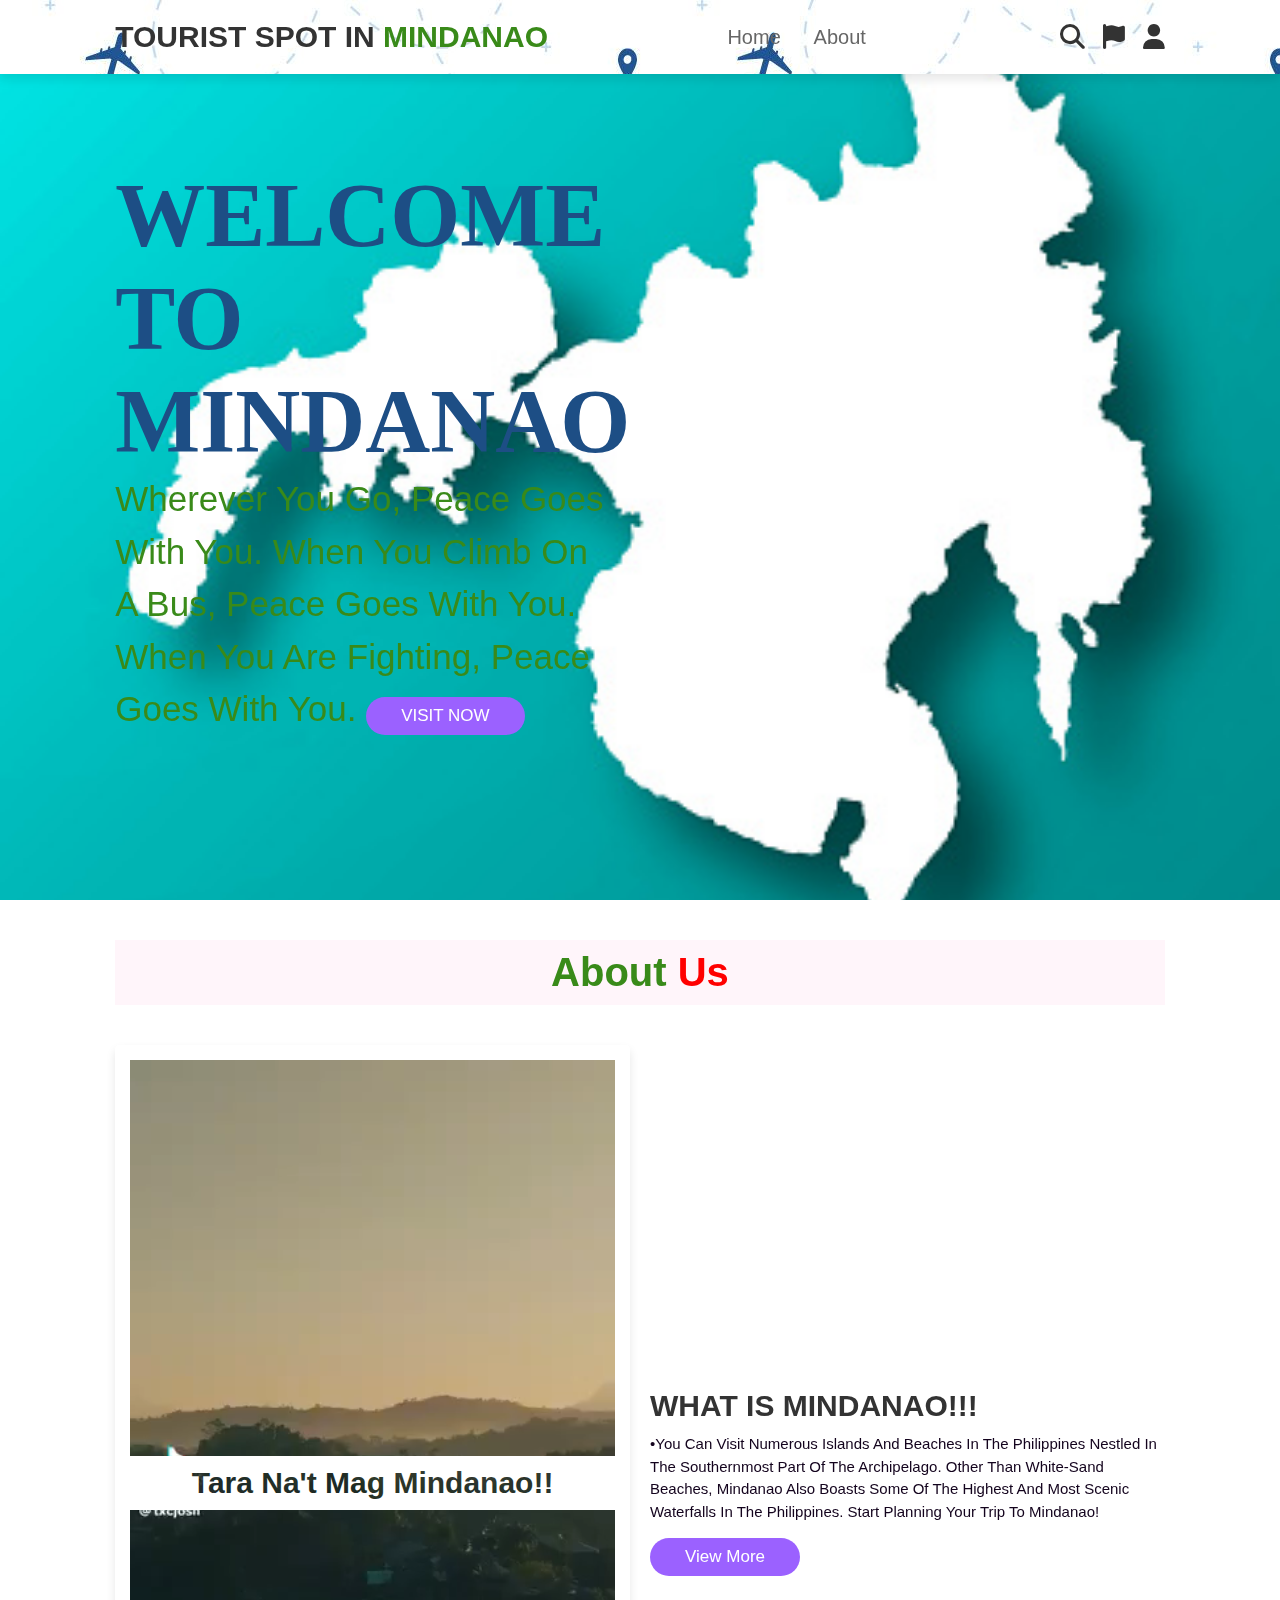
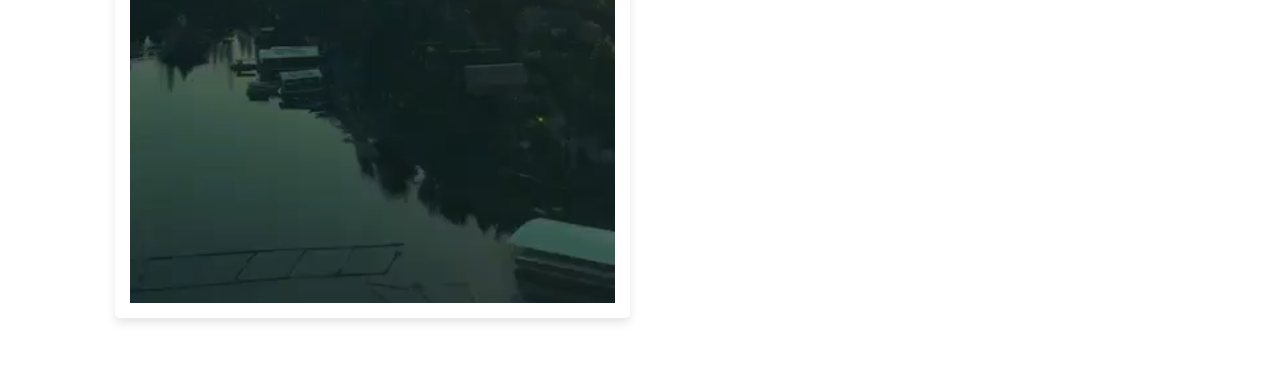
<file: mindanao.html>
<!DOCTYPE html>
<html>
    <head>
        <meta charset="utf-8">
        <meta http-equiv="X-UA-Compatible" content="IE-edge">
        <meta name="viewport" content="width=device-width, initial-scale=1.0">
        <title>PHILIPPINE TOURISM</title>

        <!--  font awesome cdn link  -->
        <link rel="stylesheet" href="https://cdnjs.cloudflare.com/ajax/libs/font-awesome/6.4.0/css/all.min.css">
        <!--  custom css file link  -->
        <link rel="stylesheet" href="mindanao.css">
        
    </head>
    <body>
<!-- header section starts -->
<header>
    <input type="checkbox" name="" id="toggler">
    <label for="toggler" class="fas fa-bars"></label>

    <a href="phil.html" class="logo" >TOURIST SPOT IN <span> MINDANAO</span></a>

    <nav class="navbar">
        <a href="#home">Home</a>
        <a href="#about">About</a>
       
    </nav>

    <div class="icons">
        <a href="#" class="fas fa-search"></a>
        <a href="#" class="fas fa-flag"></a>
        <a href="#" class="fas fa-user"></a>
    </div>

</header>
<!-- header section ends -->
<!-- home section starts -->

<section class="home" id="home">

    <div class="content">
        <h2>WELCOME TO MINDANAO</h2>
        <span > Wherever you go, peace goes with you. When you climb on a bus, peace goes with you. When you are fighting, peace goes with you. </span>
        <a href="https://guidetothephilippines.ph/articles/what-to-experience/luzon-tourist-spots" class="btn"> VISIT NOW </a>
    </div>

</section>

<!-- home section ends -->
<!-- about section starts -->

<section class="about" id="about">

    <h2 class="heading"> <span> about </span> us </h2>

    <div class="row">

        <div class="video-container">
          <video src="minvid.mp4" loop autoplay muted></video>
          <h3>Tara na't mag Mindanao!!</h3>
        </div>

        <div class="content">
            <h2>WHAT IS MINDANAO!!!</h2>
            <p>•You can visit numerous islands and beaches in the Philippines nestled in the southernmost part of the archipelago. Other than white-sand beaches, Mindanao also boasts some of the highest and most scenic waterfalls in the Philippines. Start planning your trip to Mindanao!</p>
            <a href="minspots.html" class="btn">view more</a>
        </div>

    </div>

</section>

<!-- about section ends -->
</body>
</head>
</file>
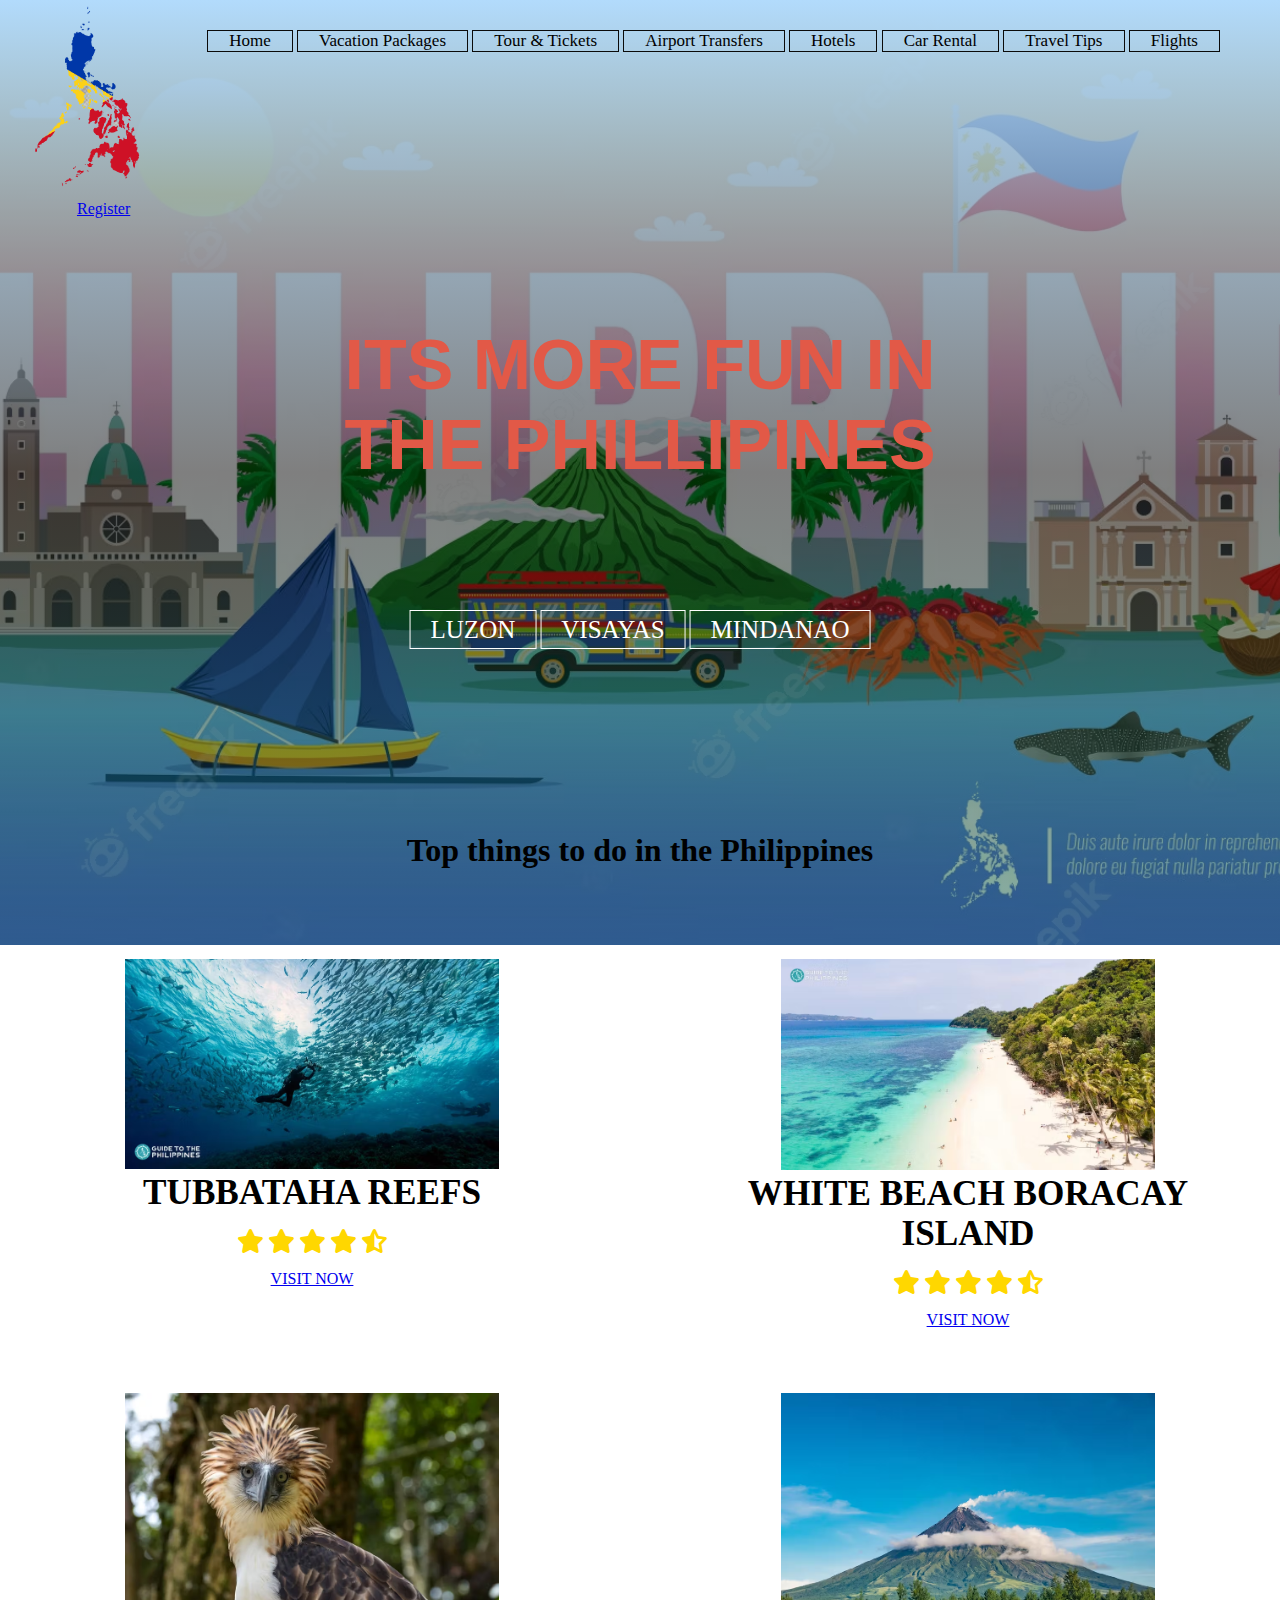
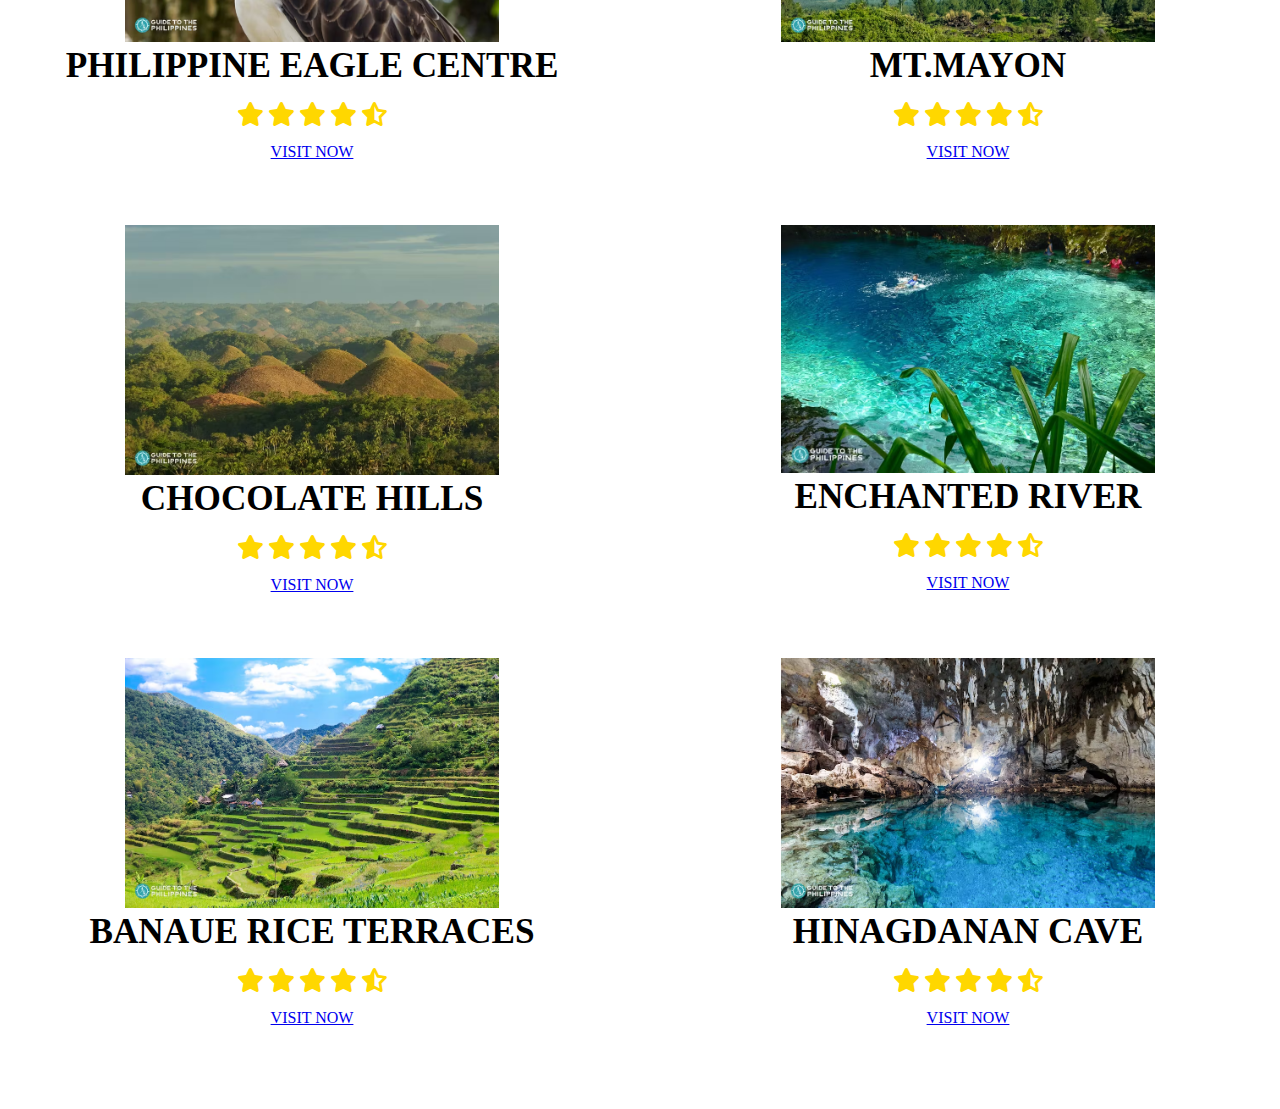
<file: phil.html>
<!DOCTYPE html>
<html lang="en">
<head>
    <title>PHILIPPINES</title>
     <!--  font awesome cdn link  -->
     <link rel="stylesheet" href="https://cdnjs.cloudflare.com/ajax/libs/font-awesome/6.4.0/css/all.min.css">
     <!--  custom css file link  -->
    <link rel="stylesheet" href="phil.css">
    

</head>
<body>
    <header> 
            <dir class="logow"><img src="logow.png" alt=""></dir>
        <div class="main">  
            <ul>
                <li class="active"><a href="index.html">Home</a></li>
                <li><a href="https://guidetothephilippines.ph/trips-and-experiences/best-vacation-packages">Vacation Packages</a></li>
                <li><a href="https://guidetothephilippines.ph/trips-and-experiences">Tour & Tickets</a></li>
                <li><a href="https://guidetothephilippines.ph/trips-and-experiences/airport-and-city-transfers">Airport Transfers</a></li>
                <li><a href="https://guidetothephilippines.ph/accommodation">Hotels</a></li>
                <li><a href="https://guidetothephilippines.ph/car-rentals">Car Rental</a></li>
                <li><a href="https://guidetothephilippines.ph/articles">Travel Tips</a></li>
                <li><a href="https://guidetothephilippines.ph/best-flights">Flights </a></li>
                 
            </ul>
        </div>
        
        <div class="title">
            <h1 >ITS MORE FUN IN THE PHILLIPINES</h1>
        </div>
        
        <div class="button">
            <a href="luzon.html" class="btn">LUZON</a>
            <a href="visayas.html" class="btn">VISAYAS</a>
            <a href="mindanao.html" class="btn">MINDANAO</a>
        </div>
        <div class="dis">
            <li align="center"><a href="register.html">Register</a></li>
        </div>
       
      <br><br><br><br><br><br><br><br><br><br><br><br><br>
      <br><br><br><br><br><br><br><br><br><br><br><br><br><br><br>
      <br><br><br><br><br>         
        

       <!-- product start -->

    <section class="products" id="product" align="center">

        <h1 class="heading">Top things to <span>do in the Philippines</span></h1>
        <br><br><br><br><br> 
        <div class="box-container">

            <div class="box">
                <div class="image">
                    <img src="tubbataha.avif" alt="">
                    <img src="tubbataha.avif" alt="" class="rear-img">
                </div>
                <div class="content">
                    <h3>TUBBATAHA REEFS</h3>
                    <div class="stars">
                        <i class="fas fa-star"></i>
                        <i class="fas fa-star"></i>
                        <i class="fas fa-star"></i>
                        <i class="fas fa-star"></i>
                        <i class="fas fa-star-half-alt"></i>
                    </div>
                    <a href="luzspots.html">VISIT NOW</a>
                </div>
            </div>

            <div class="box">
                <div class="image">
                    <img src="boracay.avif" alt="">
                    <img src="boracay.avif" alt="" class="rear-img">
                </div>
                <div class="content">
                    <h3>WHITE BEACH BORACAY ISLAND</h3>
                    <div class="stars">
                        <i class="fas fa-star"></i>
                        <i class="fas fa-star"></i>
                        <i class="fas fa-star"></i>
                        <i class="fas fa-star"></i>
                        <i class="fas fa-star-half-alt"></i>
                    </div>
                    <a href="visspots.html">VISIT NOW</a>
                </div>
            </div>

            <div class="box">
                <div class="image">
                    <img src="davao.avif" alt="">
                    <img src="davao.avif" alt="" class="rear-img">
                </div>
                <div class="content">
                    <h3>PHILIPPINE EAGLE CENTRE</h3>
              
                    <div class="stars">
                        <i class="fas fa-star"></i>
                        <i class="fas fa-star"></i>
                        <i class="fas fa-star"></i>
                        <i class="fas fa-star"></i>
                        <i class="fas fa-star-half-alt"></i>
                    </div>
                    <a href="minspots.html">VISIT NOW</a>
                </div>
            </div>

            <div class="box">
                <div class="image">
                    <img src="mayon.avif" alt="">
                    <img src="mayon.avif" alt="" class="rear-img">
                </div>
                <div class="content">
                    <h3>MT.MAYON</h3>
                  
                    <div class="stars">
                        <i class="fas fa-star"></i>
                        <i class="fas fa-star"></i>
                        <i class="fas fa-star"></i>
                        <i class="fas fa-star"></i>
                        <i class="fas fa-star-half-alt"></i>
                    </div>
                    <a href="luzspots.html">VISIT NOW</a>
                </div>
            </div>

            <div class="box">
                <div class="image">
                    <img src="chocolate.avif" alt="">
                    <img src="chocolate.avif" alt="" class="rear-img">
                </div>
                <div class="content">
                    <h3>CHOCOLATE HILLS</h3>

                    <div class="stars">
                        <i class="fas fa-star"></i>
                        <i class="fas fa-star"></i>
                        <i class="fas fa-star"></i>
                        <i class="fas fa-star"></i>
                        <i class="fas fa-star-half-alt"></i>
                    </div>
                    <a href="visspots.html">VISIT NOW</a>
                </div>
            </div>

            <div class="box">
                <div class="image">
                    <img src="enchanted.avif" alt="">
                    <img src="enchanted.avif" alt="" class="rear-img">
                </div>
                <div class="content">
                    <h3>ENCHANTED RIVER</h3>
             
                    <div class="stars">
                        <i class="fas fa-star"></i>
                        <i class="fas fa-star"></i>
                        <i class="fas fa-star"></i>
                        <i class="fas fa-star"></i>
                        <i class="fas fa-star-half-alt"></i>
                    </div>
                    <a href="minspots.html">VISIT NOW</a>
                </div>
            </div>
                
            <div class="box">
                <div class="image">
                        <img src="banaue.avif" alt="">
                        <img src="banaue.avif" alt="" class="rear-img">
                </div>
                <div class="content">
                    <h3>BANAUE RICE TERRACES</h3>
                    
                    <div class="stars">
                        <i class="fas fa-star"></i>
                        <i class="fas fa-star"></i>
                        <i class="fas fa-star"></i>
                        <i class="fas fa-star"></i>
                        <i class="fas fa-star-half-alt"></i>
                    </div>
                    <a href="luzspots.html">VISIT NOW</a>
                </div>
            </div>
    
            <div class="box">
                <div class="image">
                    <img src="cave.avif" alt="">
                    <img src="cave.avif" alt="" class="rear-img">
                </div>
                <div class="content">
                    <h3>HINAGDANAN CAVE</h3>
                  
                    <div class="stars">
                        <i class="fas fa-star"></i>
                        <i class="fas fa-star"></i>
                        <i class="fas fa-star"></i>
                        <i class="fas fa-star"></i>
                        <i class="fas fa-star-half-alt"></i>
                    </div>
                    <a href="visspots.html">VISIT NOW</a>
                </div>
            </div>
        </div>

    </section>

    <!-- product end -->
    </header>
  

 

    
</body>
</html>
</file>
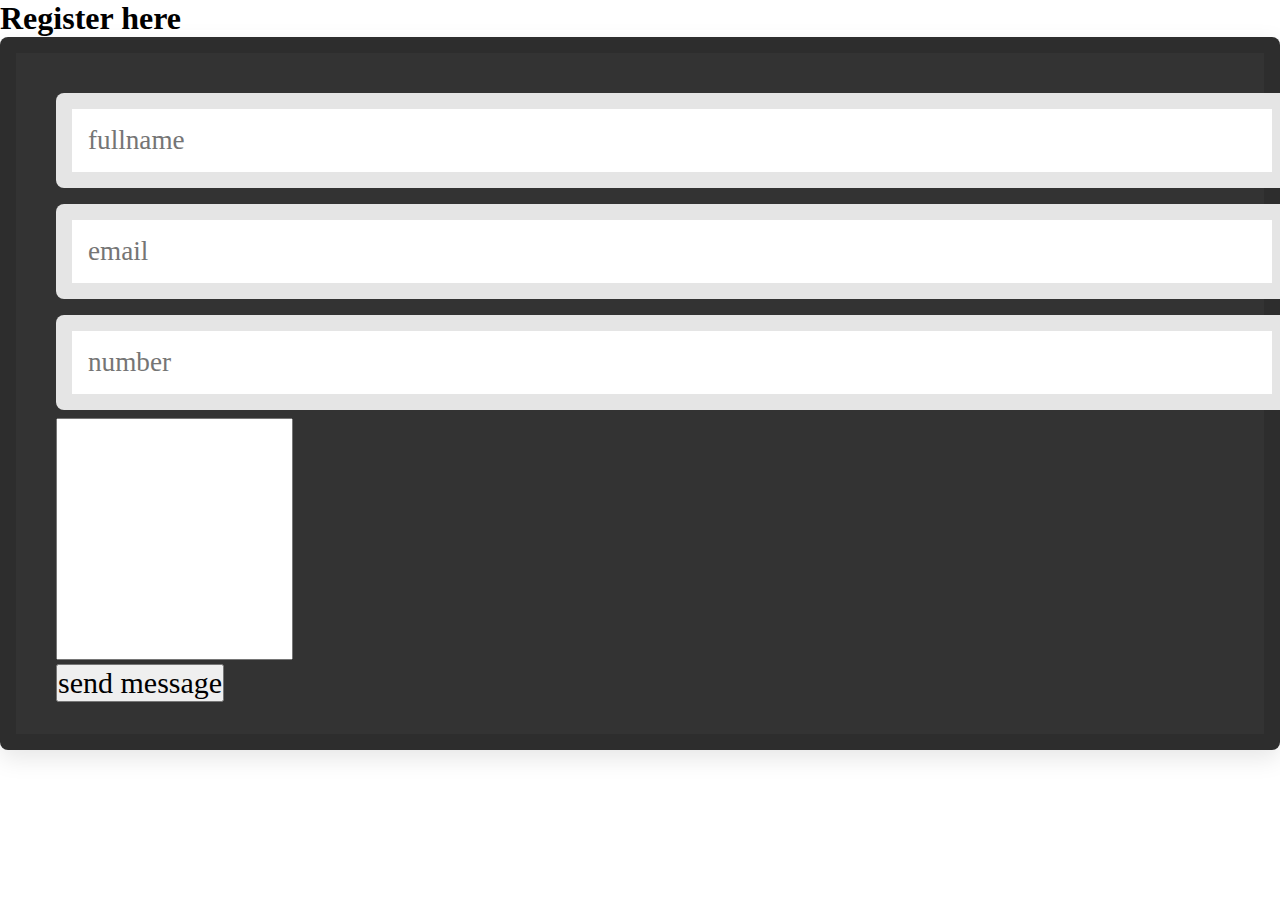
<file: register.html>
<!DOCTYPE html>
<html lang="en">
<head>
    <meta charset="UTF-8">
    <meta name="viewport" content="width=device-width, initial-scale=1.0">
    <title>Document</title>
    <link rel="stylesheet" href="register.css">
</head>
<body>
    <section class="contact" id="contact">

        <h1 class="heading"> <span> Register </span>here </h1>
        <div class="row">
            
            <form action="" class="contact">
                <input type="text" placeholder="fullname" class="box">
                <input type="email" placeholder="email" class="box">
                <input type="number" placeholder="number" class="box">
                <textarea name="" id="box" placeholder="message" cols="30" rows="10">
                </textarea><br>
                <input  type="submit" value="send message" class="btns">
            </form>
        </div>
           
    </section>
</body>
</html>
</file>
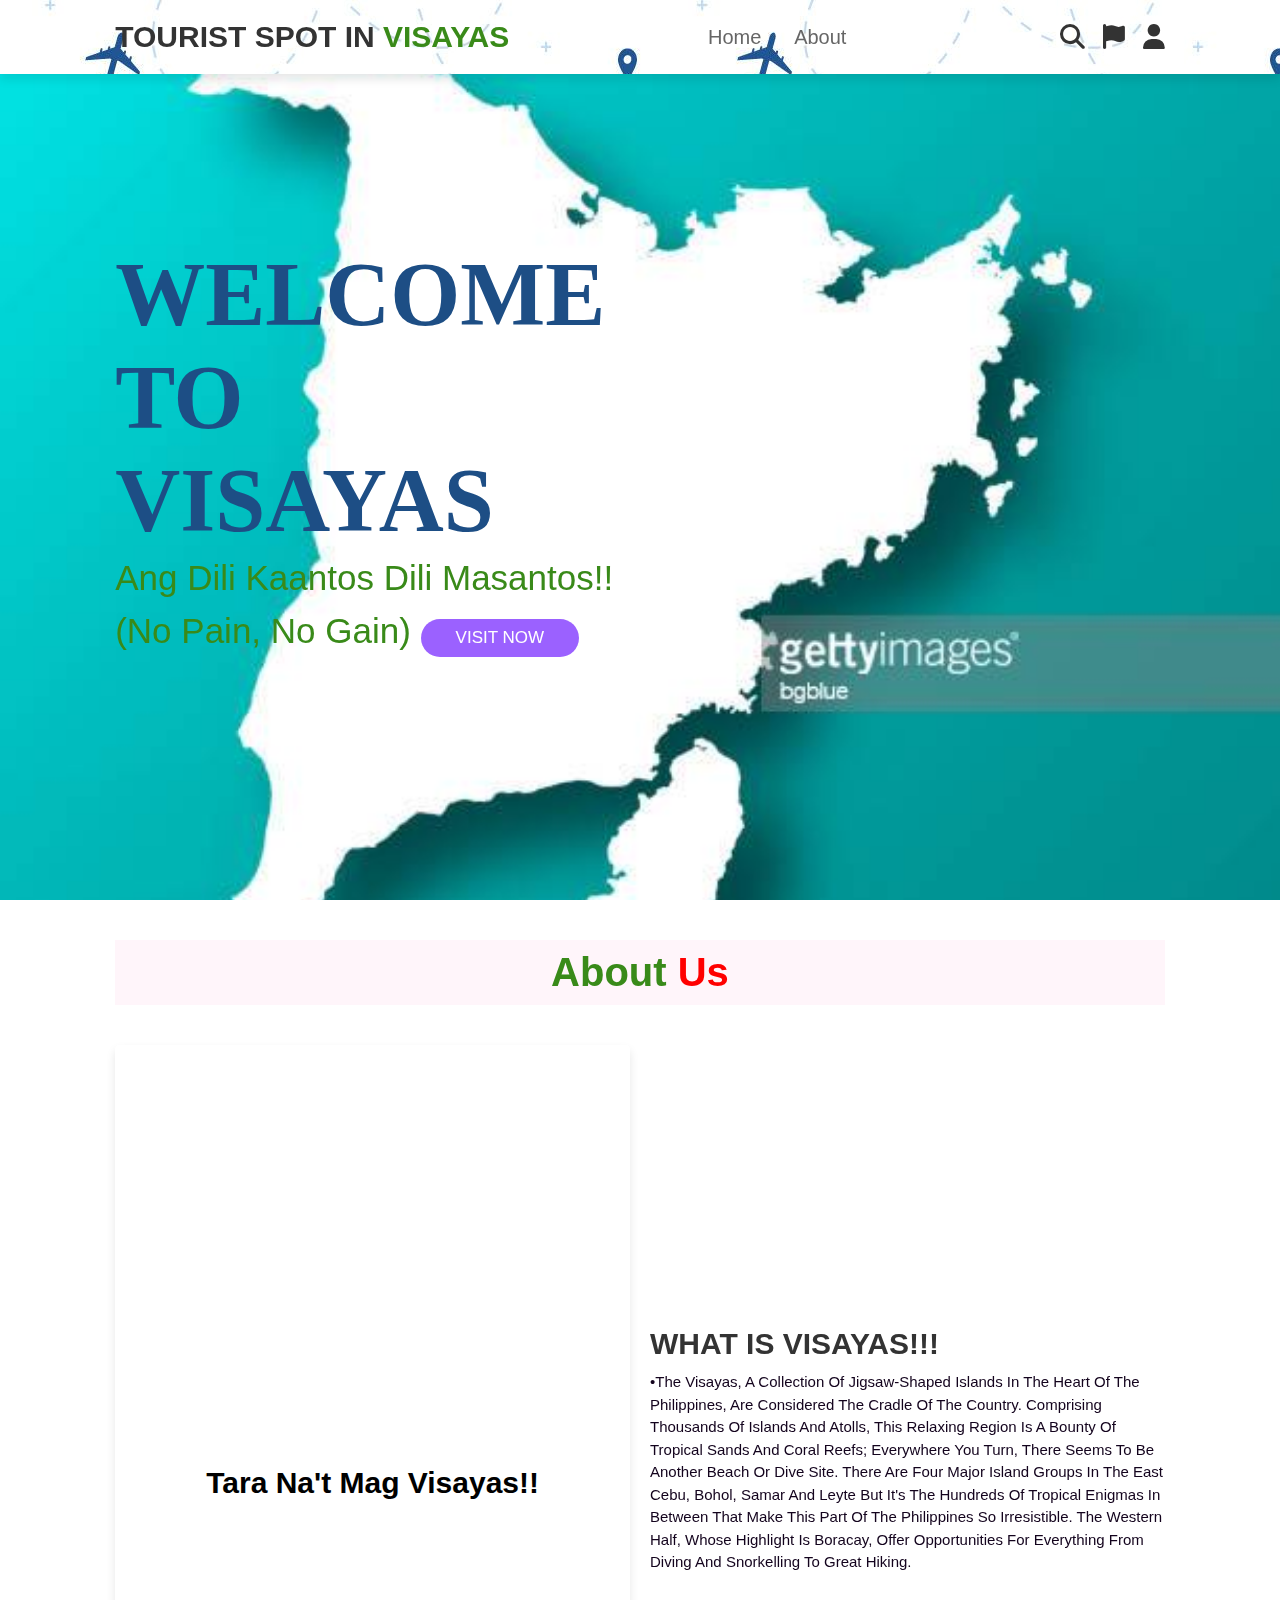
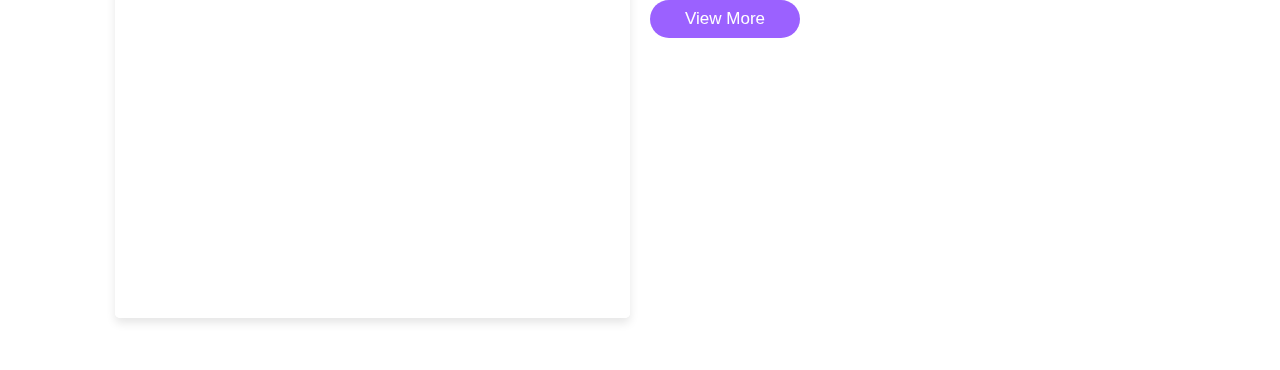
<file: visayas.html>
<!DOCTYPE html>
<html>
    <head>
        <meta charset="utf-8">
        <meta http-equiv="X-UA-Compatible" content="IE-edge">
        <meta name="viewport" content="width=device-width, initial-scale=1.0">
        <title>PHILIPPINE TOURISM</title>

        <!--  font awesome cdn link  -->
        <link rel="stylesheet" href="https://cdnjs.cloudflare.com/ajax/libs/font-awesome/6.4.0/css/all.min.css">
        <!--  custom css file link  -->
        <link rel="stylesheet" href="visayas.css">
        
    </head>
    <body>
<!-- header section starts -->
<header>
    <input type="checkbox" name="" id="toggler">
    <label for="toggler" class="fas fa-bars"></label>

    <a href="phil.html" class="logo" >TOURIST SPOT IN <span> VISAYAS</span></a>

    <nav class="navbar">
        <a href="#home">Home</a>
        <a href="#about">About</a>
       
    </nav>

    <div class="icons">
        <a href="#" class="fas fa-search"></a>
        <a href="#" class="fas fa-flag"></a>
        <a href="#" class="fas fa-user"></a>
    </div>

</header>
<!-- header section ends -->
<!-- home section starts -->

<section class="home" id="home">

    <div class="content">
        <h2>WELCOME TO VISAYAS</h2>
        <span > Ang dili kaantos dili masantos!! (No Pain, No Gain) </span>
        <a href="https://guidetothephilippines.ph/articles/what-to-experience/luzon-tourist-spots" class="btn"> VISIT NOW </a>
    </div>

</section>

<!-- home section ends -->
<!-- about section starts -->

<section class="about" id="about">

    <h2 class="heading"> <span> about </span> us </h2>

    <div class="row">

        <div class="video-container">
          <video src="visvid.mp4" loop autoplay muted></video>
          <h3>Tara na't mag Visayas!!</h3>
        </div>

        <div class="content">
            <h2>WHAT IS VISAYAS!!!</h2>
            <p>•The Visayas, a collection of jigsaw-shaped islands in the heart of the Philippines, are considered the cradle of the country. Comprising thousands of islands and atolls, this relaxing region is a bounty of tropical sands and coral reefs; everywhere you turn, there seems to be another beach or dive site. There are four major island groups in the east Cebu, Bohol, Samar and Leyte but it's the hundreds of tropical enigmas in between that make this part of the Philippines so irresistible. The western half, whose highlight is Boracay, offer opportunities for everything from diving and snorkelling to great hiking. </p><br>
                
            <a href="visspots.html" class="btn">view more</a>
        </div>

    </div>

</section>

<!-- about section ends -->
</body>
</head>
</file>
<file: mindanao.css>
:root{
    --pink:#398a19;
}

*{
    margin:0; padding:0;
    box-sizing: border-box;
    font-family: Verdana, Geneva, Tahoma, sans-serif;
    outline:none; border:none;
    text-decoration: none;
    text-transform: capitalize;
    transition: .2s linear;
}

html{
    font-size: 62.5%;
    scroll-behavior: smooth;
    scroll-padding-top: 6rem;
    overflow-x: hidden;
}

section{
    padding: 2rem 9%;
}

.heading{
    text-align: center;
    font-size: 4rem;
    color: #ff0000;
    padding:1rem;
    margin: 2rem 0;
    background: rgba(255, 51, 153, .05);
}

.heading span{
    color: var(--pink);
}

.btn{
    display: inline-block;
    margin-top: 1rem;
    border-radius: 5rem;
    background: #9b61ff;
    color: #fff;
    padding: .9rem 3.5rem;
    cursor: pointer;
    font-size: 1.7rem;
}

.btn:hover{
    background: var(--pink);
}

header{
    position: fixed;
    top:0; left:0; right:0;
    background:#fff;
    padding:2rem 9%;
    display:flex;
    align-items:center;
    justify-content:space-between;
    z-index:1000;
    box-shadow: 0 .5rem 1rem rgba(0,0,0,.1);
    background-image: url(t.png);
}

header .logo{
    font-size:3rem;
    color:#333;
    font-weight: bolder;
}

header .logo span{
    color:var(--pink);
}

header .navbar a{
    font-size: 2rem;
    padding: 0 1.5rem;
    color: #666;
}

header .navbar a:hover{
    color:var(--pink);
}

header .icons a{
    font-size: 2.5rem;
    color: #333;
    margin-left: 1.5rem;
}

header .icons a:hover{
    color: var(--pink);
}
header #toggler{
    display: none;
}
.home{
    display: flex;
    align-items: center;
    min-height: 100vh;
    background:url(mindanao.jpg) no-repeat;
    background-size: cover;
    background-position: center;
}

.home .content{
    max-width: 50rem;
}

.home .content h2{
    font-size: 9rem;
    color: #1d4e85;
    font-family: 'Times New Roman', Times, serif;
}

.home .content span{
    margin-top: 2px;
    font-size: 3.5rem;
    color:var(--pink);
    padding: 1rem 0;
    line-height: 1.5;
    font-family: Arial, Helvetica, sans-serif;
}

.home .content p{
    font-size: 1.5rem;
    color:#e29748;
    padding: 1rem 0;
    line-height: 1.5;
}
header .fa-bars{
    font-size: 3rem;
    color: #333;
    border-radius: .5rem;
    padding: .5rem 1.5rem;
    cursor: pointer;
    border: .1rem solid rgba(0,0,0,.3);
    display: none;
}
.about .row{
    display: flex;
    align-items: center;
    gap: 2rem;
    flex-wrap: wrap;
    padding:2rem 0;
    padding-bottom: 3rem;
}

.about .row .video-container{
    flex: 1 1 40rem;
    position: relative;
}

.about .row .video-container video{
    width: 100%;
    border: 1.5rem solid #fff;
    border-radius: .5rem;
    box-shadow: 0 .5rem 1rem rgba(0,0,0,.1);
    height:100%;
    object-fit:cover;
}

.about .row .video-container h3{
    position: absolute;
    top: 50%; transform: translateY(-50%);
    font-size:3rem;
    background:#fff;
    width:100%;
    padding:1rem 2rem;
    text-align:center;
    mix-blend-mode: screen;
}

.about .row .content{
    flex: 1 1 40rem;
}

.about .row .content h2{
    font-size: 3rem;
    color: #333;
}

.about .row .content p{
    font-size: 1.5rem;
    color:rgb(19, 3, 29);
    padding: .5rem 0;
    padding-top: 1rem;
    line-height: 1.5;
}








/* media queris  */
@media (max-width: 991px) {
    html{
        font-size: 55%;
    }

    header{
        padding: 2rem;
    }

    section{
        padding: 2rem;
    }

    .home{
        background-position: left;
    }

}
@media (max-width: 768px){

    html .fa-bars{
        display: block;
    }

    header .navbar{
        position: absolute;
        top: 100%; left: 0; right: 0;
        background: #eee;
        border-top: .1rem solid rgba(0,0,0,.1);
        clip-path: polygon(0 0, 100% 0, 100% 0, 0 0);
    }

    header #toggler:checked ~ .navbar{
        clip-path: polygon(0 0, 100% 0, 100% 100%, 0% 100%);
    }

    header .navbar a{
        margin: 1.5rem;
        padding: 1.5rem;
        background: #fff;
        border: .1rem solid rgba(0,0,0,.1);
        display: block;
    }
    .home .content h3{
        font-size: 5rem;
    }

    .home .content span{
        font-size: 2.5rem;
    }
    .icons-container .icons h2{
        font-size: 2rem;
    }
    
    .icons-container .icons span{
        font-size: 1.7rem;
    }
}
@media (max-width: 450px) {
    html{
        font-size: 50%;
    }

    .heading{
        font-size: 3rem;
    }
   
}
</file>
<file: phil.css>
*{
    margin: 0px;
    padding: 0px;
    font-family: century;
   
}
header{
    background-image: linear-gradient(rgb(178, 219, 252),rgba(0,0,0,0.5),rgba(19, 97, 71, 0.5)), url(bkphil.avif);
    height: 105vh;
    background-size: cover;
    background-position: center;
    min-height: 100px;
}
.logow img{
    float:left; 
    text-align: justify;
    height: 200px;
    margin-left: 25px;
}
ul{
    float: right;
    list-style-type: none;
    margin-top: 30px;
    min-height: 400px;
    margin-right: 60px;
    font-size: 17px;
}
ul li{
    display: inline-block;
    border: 1px solid #0a0a0a;
}
ul li a{
    text-decoration: none;
    color: rgb(0, 0, 0);
    padding:5px 20px;
    border: 1px solid transparent;
    transition: 0.5 ease;
}
ul li a:hover{
    background-color: #fff;
    color: #000;
}
ul li.active{
    color: #000;
    border: 1px solid #0a0a0a;
}
.title{
    position: absolute;
    top: 45%;
    left: 50%;
    transform: translate(-50%,-50%);
    font-family: 'Carter One', cursive;
}
.background-image img{
    width: 1300px;
    height: 100vh;
    background-repeat: no-repeat;
    background: cover;
}
.title h1{
    
    text-align: center;
    color: #e25947;
    font-size: 70px;
    font-family: Impact, Haettenschweiler, 'Arial Narrow Bold', sans-serif;
}
.button{
    position: absolute;
    top: 70%;
    left: 50%;
    transform: translate(-50%,-50%);
}
.btn{
    border: 1px solid #fff;
    padding: 5px 20px;
    color: #fff;
    transition: 0.5 ease;
    font-size: 25px;
    text-decoration: none;
}
.btn:hover{
    background-color: #fff;
    color: #000;
}





/* product */

.products{
  background: var(--bg);
  margin-top: 20px;
  padding-bottom: 50px;
}

.products .box-container{
  display: grid;
  grid-template-columns: repeat(auto-fit, minmax(30rem,1fr));
  gap: 2rem;
}

.products .box-container .box{
  background: var(--white);
  border-radius: .5rem;
  box-shadow: var(--box-shadow);
  height: 100%;
  border: var(--border);
  position: relative;
  overflow: hidden;
  text-align: center;
}

.products .box-container .box .image img{
  width: 60%;
  object-fit: cover;
}

.products .box-container .box .image .rear-img{
  position: absolute;
  top: 0;
  left: 0;
  z-index: -1;
  opacity: 0;
  transition: opacity 0.4s ease-out;
}

.products .box-container  .image .rear-img{
  opacity: 2;
  z-index: 0;
}
.products .box:hover
{
width: 90%;
opacity: 1;
}

.products .box-container .box .content{
  padding: 2rem;
  padding-top: 0;
}

.products .box-container .box .content h3{
  color: var(--black);
  font-size: 2.2rem;
}

.products .box-container .box .content .price{
  display: inline-block;
  color: var(--primary);
  font-size: 2.2rem;
}

.products .box-container .box .content .stars{
  padding: 1rem 0;
}

.products .box-container .box .content .stars i{
  font-size: 1.5rem;
  color: gold;
}

.products .box-container .box .content .fa-shopping-cart,
.products .box-container .box .content .fa-heart,
.products .box-container .box .content .fa-eye{
  text-align: center;
  height: 4.5rem;
  width: 4.5rem;
  line-height: 4.5rem;
  border-radius: .5rem;
  background: none;
  cursor: pointer;
  font-size: 2rem;
  color: var(--primary);
  border: .1rem solid var(--primary);
}

.products .box-container .box .content .fa-heart,
.products .box-container .box .content .fa-eye{
  margin-left: .5rem;
}

.products .box-container .box .content .fa-shopping-cart:hover,
.products .box-container .box .content .fa-heart:hover,
.products .box-container .box .content .fa-eye:hover{
  color: var(--white);
  background: var(--primary);
  box-shadow: var(--box-shadow);
  transition: .4s linear;
}

/* end */
</file>
<file: register.css>
*{
    margin: 0px;
    padding: 0px;
    font-family: century;
}
.contact .row{
    display: flex;
    flex-wrap: wrap-reverse;
    gap: 1.5rem;
    align-items: center;
}

.contact .row form{
    flex: 1 1 40rem;
    padding: 2rem 2.5rem;
    box-shadow: 0 .5rem 1.5rem rgba(0,0,0,.1);
    border: 1rem solid rgba(0,0,0,.1);
    background: #333;
    border-radius: .5rem;
}

.contact .row image{
    flex: 1 1 40rem;
}

.contact .row image img{
    width:100%;
}

.contact .row form .box{
    padding: 1rem;
    font-size: 1.7rem;
    color: #333;
    text-transform:none;
    border: 1rem solid rgba(0,0,0,.1);
    border-radius: .5rem;
    margin:.5rem 0;
    width: 100%;
}

.contact .row form .box:focus{
    border-color: blue;
}

.contact .row form textarea{
    height: 15rem;
    resize: none;
}
.btns{
    font-size: 30px;
}
</file>
<file: visayas.css>
:root{
    --pink:#398a19;
}

*{
    margin:0; padding:0;
    box-sizing: border-box;
    font-family: Verdana, Geneva, Tahoma, sans-serif;
    outline:none; border:none;
    text-decoration: none;
    text-transform: capitalize;
    transition: .2s linear;
}

html{
    font-size: 62.5%;
    scroll-behavior: smooth;
    scroll-padding-top: 6rem;
    overflow-x: hidden;
}

section{
    padding: 2rem 9%;
}

.heading{
    text-align: center;
    font-size: 4rem;
    color: #ff0000;
    padding:1rem;
    margin: 2rem 0;
    background: rgba(255, 51, 153, .05);
}

.heading span{
    color: var(--pink);
}

.btn{
    display: inline-block;
    margin-top: 1rem;
    border-radius: 5rem;
    background: #9b61ff;
    color: #fff;
    padding: .9rem 3.5rem;
    cursor: pointer;
    font-size: 1.7rem;
}

.btn:hover{
    background: var(--pink);
}

header{
    position: fixed;
    top:0; left:0; right:0;
    background:#fff;
    padding:2rem 9%;
    display:flex;
    align-items:center;
    justify-content:space-between;
    z-index:1000;
    box-shadow: 0 .5rem 1rem rgba(0,0,0,.1);
    background-image: url(t.png);
}

header .logo{
    font-size:3rem;
    color:#333;
    font-weight: bolder;
}

header .logo span{
    color:var(--pink);
}

header .navbar a{
    font-size: 2rem;
    padding: 0 1.5rem;
    color: #666;
}

header .navbar a:hover{
    color:var(--pink);
}

header .icons a{
    font-size: 2.5rem;
    color: #333;
    margin-left: 1.5rem;
}

header .icons a:hover{
    color: var(--pink);
}
header #toggler{
    display: none;
}
.home{
    display: flex;
    align-items: center;
    min-height: 100vh;
    background:url(visayas.jpg) no-repeat;
    background-size: cover;
    background-position: center;
}

.home .content{
    max-width: 50rem;
}

.home .content h2{
    font-size: 9rem;
    color: #1d4e85;
    font-family: 'Times New Roman', Times, serif;
}

.home .content span{
    margin-top: 2px;
    font-size: 3.5rem;
    color:var(--pink);
    padding: 1rem 0;
    line-height: 1.5;
    font-family: Arial, Helvetica, sans-serif;
}

.home .content p{
    font-size: 1.5rem;
    color:#e29748;
    padding: 1rem 0;
    line-height: 1.5;
}
header .fa-bars{
    font-size: 3rem;
    color: #333;
    border-radius: .5rem;
    padding: .5rem 1.5rem;
    cursor: pointer;
    border: .1rem solid rgba(0,0,0,.3);
    display: none;
}
.about .row{
    display: flex;
    align-items: center;
    gap: 2rem;
    flex-wrap: wrap;
    padding:2rem 0;
    padding-bottom: 3rem;
}

.about .row .video-container{
    flex: 1 1 40rem;
    position: relative;
}

.about .row .video-container video{
    width: 100%;
    border: 1.5rem solid #fff;
    border-radius: .5rem;
    box-shadow: 0 .5rem 1rem rgba(0,0,0,.1);
    height:100%;
    object-fit:cover;
}

.about .row .video-container h3{
    position: absolute;
    top: 50%; transform: translateY(-50%);
    font-size:3rem;
    background:#fff;
    width:100%;
    padding:1rem 2rem;
    text-align:center;
    mix-blend-mode: screen;
}

.about .row .content{
    flex: 1 1 40rem;
}

.about .row .content h2{
    font-size: 3rem;
    color: #333;
}

.about .row .content p{
    font-size: 1.5rem;
    color:rgb(19, 3, 29);
    padding: .5rem 0;
    padding-top: 1rem;
    line-height: 1.5;
}








/* media queris  */
@media (max-width: 991px) {
    html{
        font-size: 55%;
    }

    header{
        padding: 2rem;
    }

    section{
        padding: 2rem;
    }

    .home{
        background-position: left;
    }

}
@media (max-width: 768px){

    html .fa-bars{
        display: block;
    }

    header .navbar{
        position: absolute;
        top: 100%; left: 0; right: 0;
        background: #eee;
        border-top: .1rem solid rgba(0,0,0,.1);
        clip-path: polygon(0 0, 100% 0, 100% 0, 0 0);
    }

    header #toggler:checked ~ .navbar{
        clip-path: polygon(0 0, 100% 0, 100% 100%, 0% 100%);
    }

    header .navbar a{
        margin: 1.5rem;
        padding: 1.5rem;
        background: #fff;
        border: .1rem solid rgba(0,0,0,.1);
        display: block;
    }
    .home .content h3{
        font-size: 5rem;
    }

    .home .content span{
        font-size: 2.5rem;
    }
    .icons-container .icons h2{
        font-size: 2rem;
    }
    
    .icons-container .icons span{
        font-size: 1.7rem;
    }
}
@media (max-width: 450px) {
    html{
        font-size: 50%;
    }

    .heading{
        font-size: 3rem;
    }
   
}
</file>
